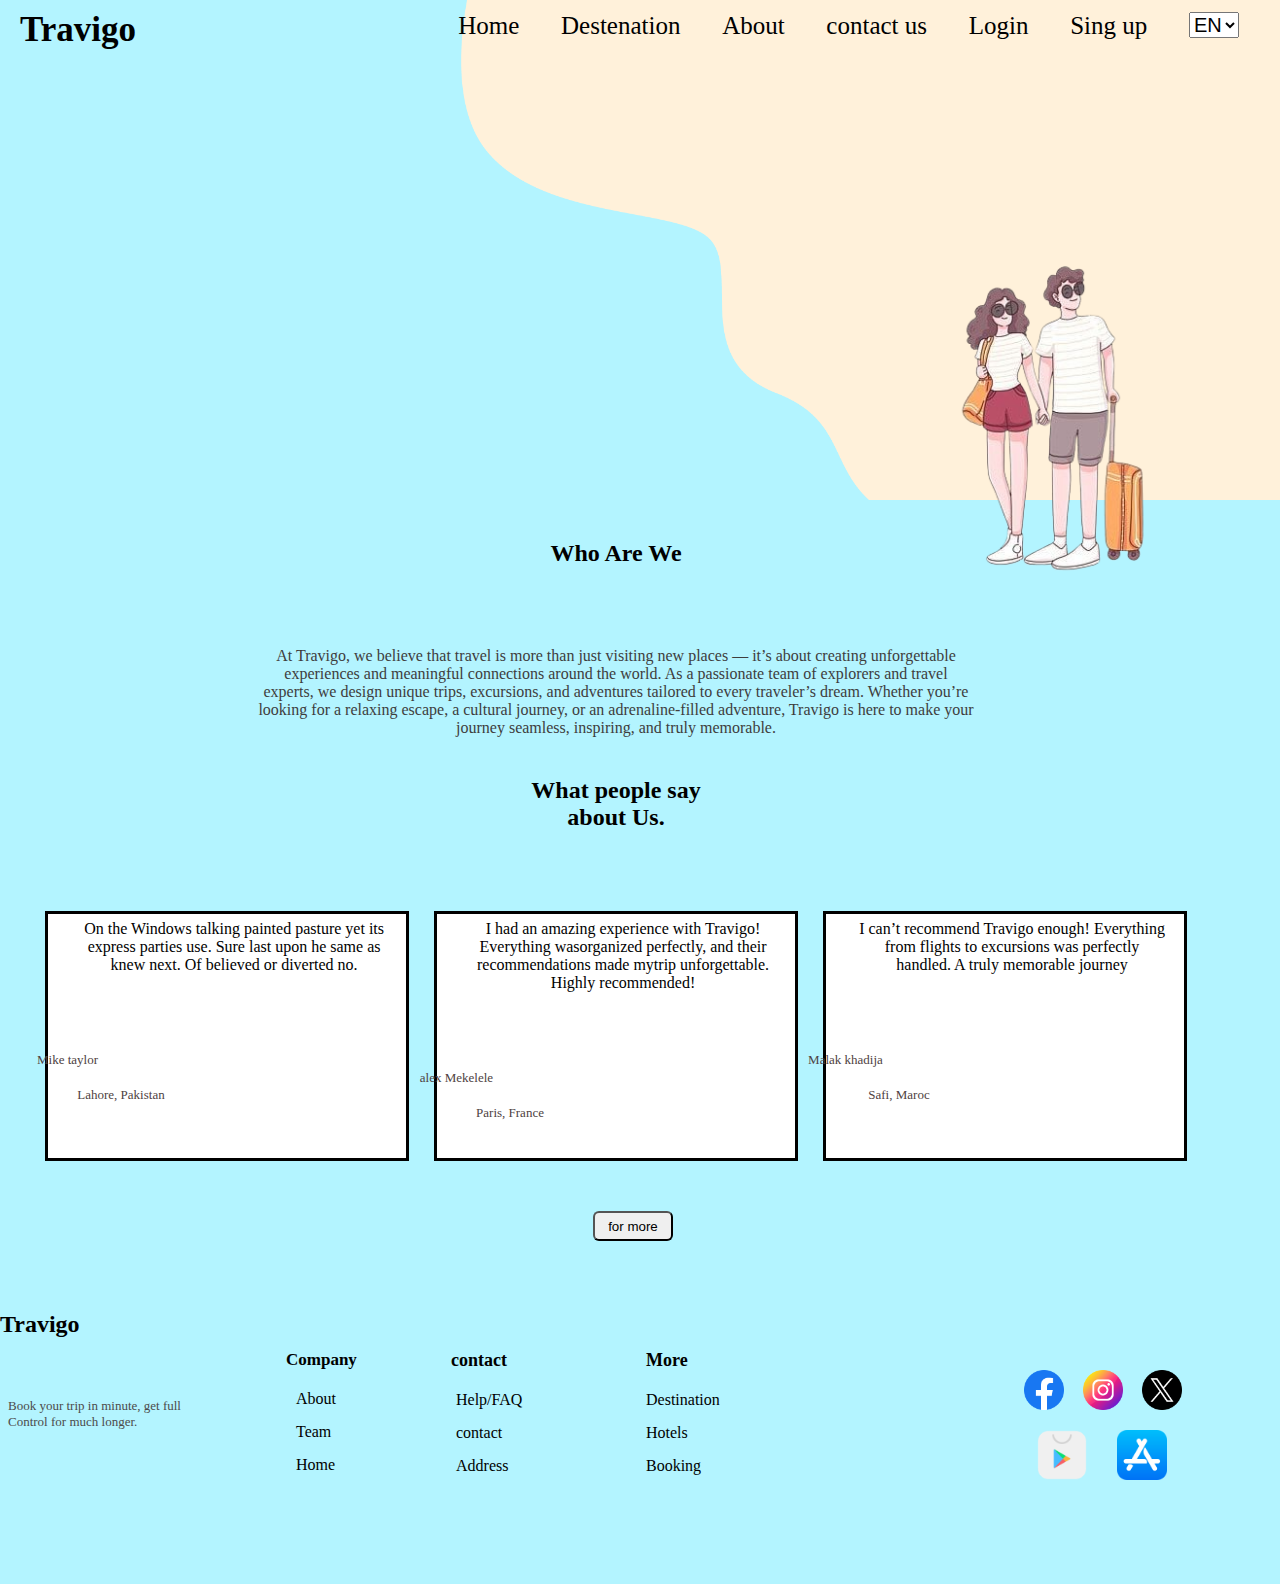
<file: about.html>
<!DOCTYPE html>
<html lang="en">

<head>
    <meta charset="UTF-8">
    <meta name="viewport" content="width=device-width, initial-scale=1.0">
    <link rel="stylesheet" href="style.css">
    <link href="https://fonts.googleapis.com/css2?family=Poppins:wght@300;400;500;600;700&display=swap"
        rel="stylesheet">

    <title>Travigo</title>
</head>

<body>
    <header class="hero">
        <div class="hero-info">
            <h1 class="title">Travigo</h1>
        </div>
        <nav>
            <ul>
                <li><a href="home.html">Home</a></li>
                <li><a href="destination.html">Destenation</a></li>
                <li><a href="about.html">About</a></li>
                <li><a href="contact.html">contact us</a></li>
                <li><a href="#">Login</a></li>
                <li class="border"><a href="#">Sing up</a></li>
                <li><select name="luangague" id="luangague">
                        <option value="en">EN</option>
                        <option value="fr">FR</option>
                        <option value="ar">AR</option>
                    </select></li>
            </ul>
        </nav>
        <div class="img-man-women">
            <img src="img/man_woman_couple_suitcase_lady_-removebg-preview.png" alt="">
        </div>

    </header>
    <main>
        <h2>Who Are We</h2>
        <p class="who-we">At Travigo, we believe that travel is more than just visiting new places — it’s about creating unforgettable <br> experiences and meaningful connections around the world. As a passionate team of explorers and travel <br> experts, we design unique trips, excursions, and adventures tailored to every traveler’s dream. Whether you’re <br> looking for a relaxing escape, a cultural journey, or an adrenaline-filled adventure, Travigo is here to make your <br> journey seamless, inspiring, and truly memorable.</p>
        <h2>What people say <br> about Us.</h2>

            <div class="about-card">
                <div class="about-card-1">
                    <p class="card-paragh">On the Windows talking painted pasture yet its  express parties use. Sure last upon he same as knew next. Of  believed or diverted no.</p>
                    <p class="people">Mike taylor</p>
                    <p class="country">Lahore, Pakistan</p>
                </div>
                <div class="about-card-2">
                    <p class="card-paragh">I had an amazing experience with Travigo! Everything wasorganized perfectly, and their recommendations made mytrip unforgettable. Highly recommended!</p>
                    <p class="people">alex Mekelele</p>
                    <p class="country">Paris, France</p>
                </div>
                <div class="about-card-3">
                    <p class="card-paragh">I can’t recommend Travigo enough! Everything from flights to  excursions was perfectly handled. A truly memorable journey</p>
                    <p class="people">Malak khadija</p>
                    <p class="country">Safi, Maroc</p>
                </div>
            </div>
            <button class="for-more"><a href="#">for more</a></button>
        
    
    
    </main>
    <footer>
        <h2 class="logo">Travigo</h2>
        <p class="foot-paragh">Book your trip in minute, get full <br> Control for much longer.
        </p>
        <div class="foot-company">
            <h5>Company</h5>
            <ul>
                <li><a href="about.html">About</a></li>
                <li><a href="#">Team</a></li>
                <li><a href="home.html">Home</a></li>
            </ul>
        </div>
        <div class="foot-contact">
            <h5>contact</h5>
            <ul>
                <li><a href="#">Help/FAQ</a></li>
                <li><a href="contact.html">contact</a></li>
                <li><a href="#">Address</a></li>
            </ul>
        </div>
        <div class="foot-more">
            <h5>More</h5>
            <ul>
                <li><a href="destination.html">Destination</a></li>
                <li><a href="#">Hotels</a></li>
                <li><a href="#">Booking</a></li>
            </ul>
        </div>
        <div class="social-media">
            <div class="FB">
                <img src="img/facebook.png" alt="Faacebook icon">
            </div>
            <div class="Insta">
                <img src="img/instagram.png" alt="instagram icon">
            </div>
            <div class="X">
                <img src="img/twitter.png" alt="twitter icon">
            </div>
        </div>
        <div class="stores">
            <div class="play-stor">
                <img src="img/play.png" alt="play store icon">
            </div>
            <div class="App-Store">
                <img src="img/app-store.png" alt="Apple icon">
            </div>
        </div>
    </footer>
</body>
</html>
</file>
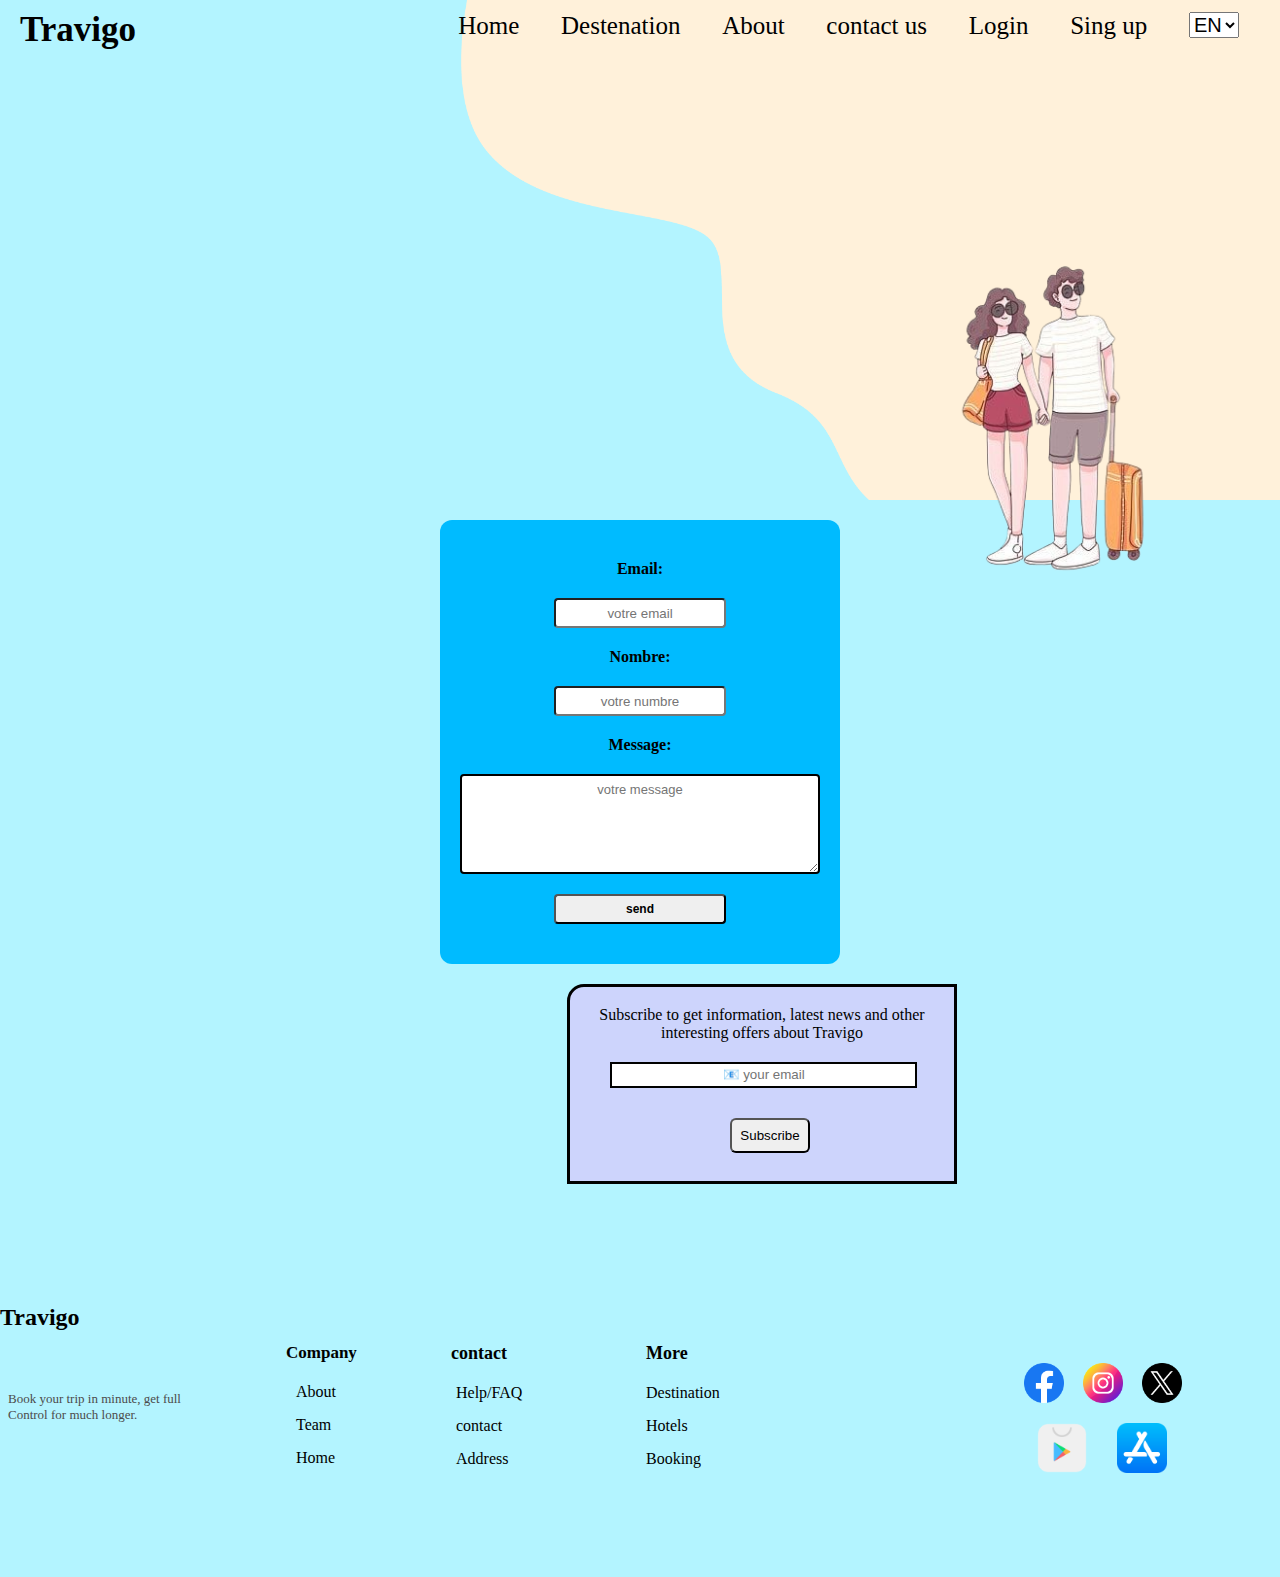
<file: contact.html>
<!DOCTYPE html>
<html lang="en">

<head>
    <meta charset="UTF-8">
    <meta name="viewport" content="width=device-width, initial-scale=1.0">
    <link rel="stylesheet" href="style.css">
    <link href="https://fonts.googleapis.com/css2?family=Poppins:wght@300;400;500;600;700&display=swap"
        rel="stylesheet">

    <title>Travigo</title>
</head>

<body>
    <header class="hero">
        <div class="hero-info">
            <h1 class="title">Travigo</h1>
        </div>
        <nav>
            <ul>
                <li><a href="index.html">Home</a></li>
                <li><a href="destination.html">Destenation</a></li>
                <li><a href="about.html">About</a></li>
                <li><a href="contact.html">contact us</a></li>
                <li><a href="#">Login</a></li>
                <li class="border"><a href="#">Sing up</a></li>
                <li><select name="luangague" id="luangague">
                        <option value="en">EN</option>
                        <option value="fr">FR</option>
                        <option value="ar">AR</option>
                    </select></li>
            </ul>
        </nav>
        <div class="img-man-women">
            <img src="img/man_woman_couple_suitcase_lady_-removebg-preview.png" alt="">
        </div>

    </header>

    <form id="contact-info">
        <label>email:</label>
        <input type="email" placeholder="votre email" required>
        <label>nombre:</label>
        <input type="tel" placeholder="votre numbre" required>
        <label>message:</label>
        <textarea placeholder="votre message"></textarea>
        <input type="submit" value="send" id="submit">

    </form>
        <div id ="Subscribe">
            <p>Subscribe to get information, latest news and other<br>interesting offers about Travigo</p>
            <form>
            <input class="gmail" type="email" placeholder="&#128231; your email"required>
            <input id="Subscribe-btn" type="submit"  value="Subscribe" >
             </form>
        </div>

    <footer>
        <h2 class="logo">Travigo</h2>
        <p class="foot-paragh">Book your trip in minute, get full <br> Control for much longer.
        </p>
        <div class="foot-company">
            <h5>Company</h5>
            <ul>
                <li><a href="about.html">About</a></li>
                <li><a href="#">Team</a></li>
                <li><a href="index.html">Home</a></li>
            </ul>
        </div>
        <div class="foot-contact">
            <h5>contact</h5>
            <ul>
                <li><a href="#">Help/FAQ</a></li>
                <li><a href="contact.html">contact</a></li>
                <li><a href="#">Address</a></li>
            </ul>
        </div>
        <div class="foot-more">
            <h5>More</h5>
            <ul>
                <li><a href="destination.html">Destination</a></li>
                <li><a href="#">Hotels</a></li>
                <li><a href="#">Booking</a></li>
            </ul>
        </div>
        <div class="social-media">
            <div class="FB">
                <img src="img/facebook.png" alt="Faacebook icon">
            </div>
            <div class="Insta">
                <img src="img/instagram.png" alt="instagram icon">
            </div>
            <div class="X">
                <img src="img/twitter.png" alt="twitter icon">
            </div>
        </div>
        <div class="stores">
            <div class="play-stor">
                <img src="img/play.png" alt="play store icon">
            </div>
            <div class="App-Store">
                <img src="img/app-store.png" alt="Apple icon">
            </div>
        </div>
    </footer>
</body>

</html>
</file>
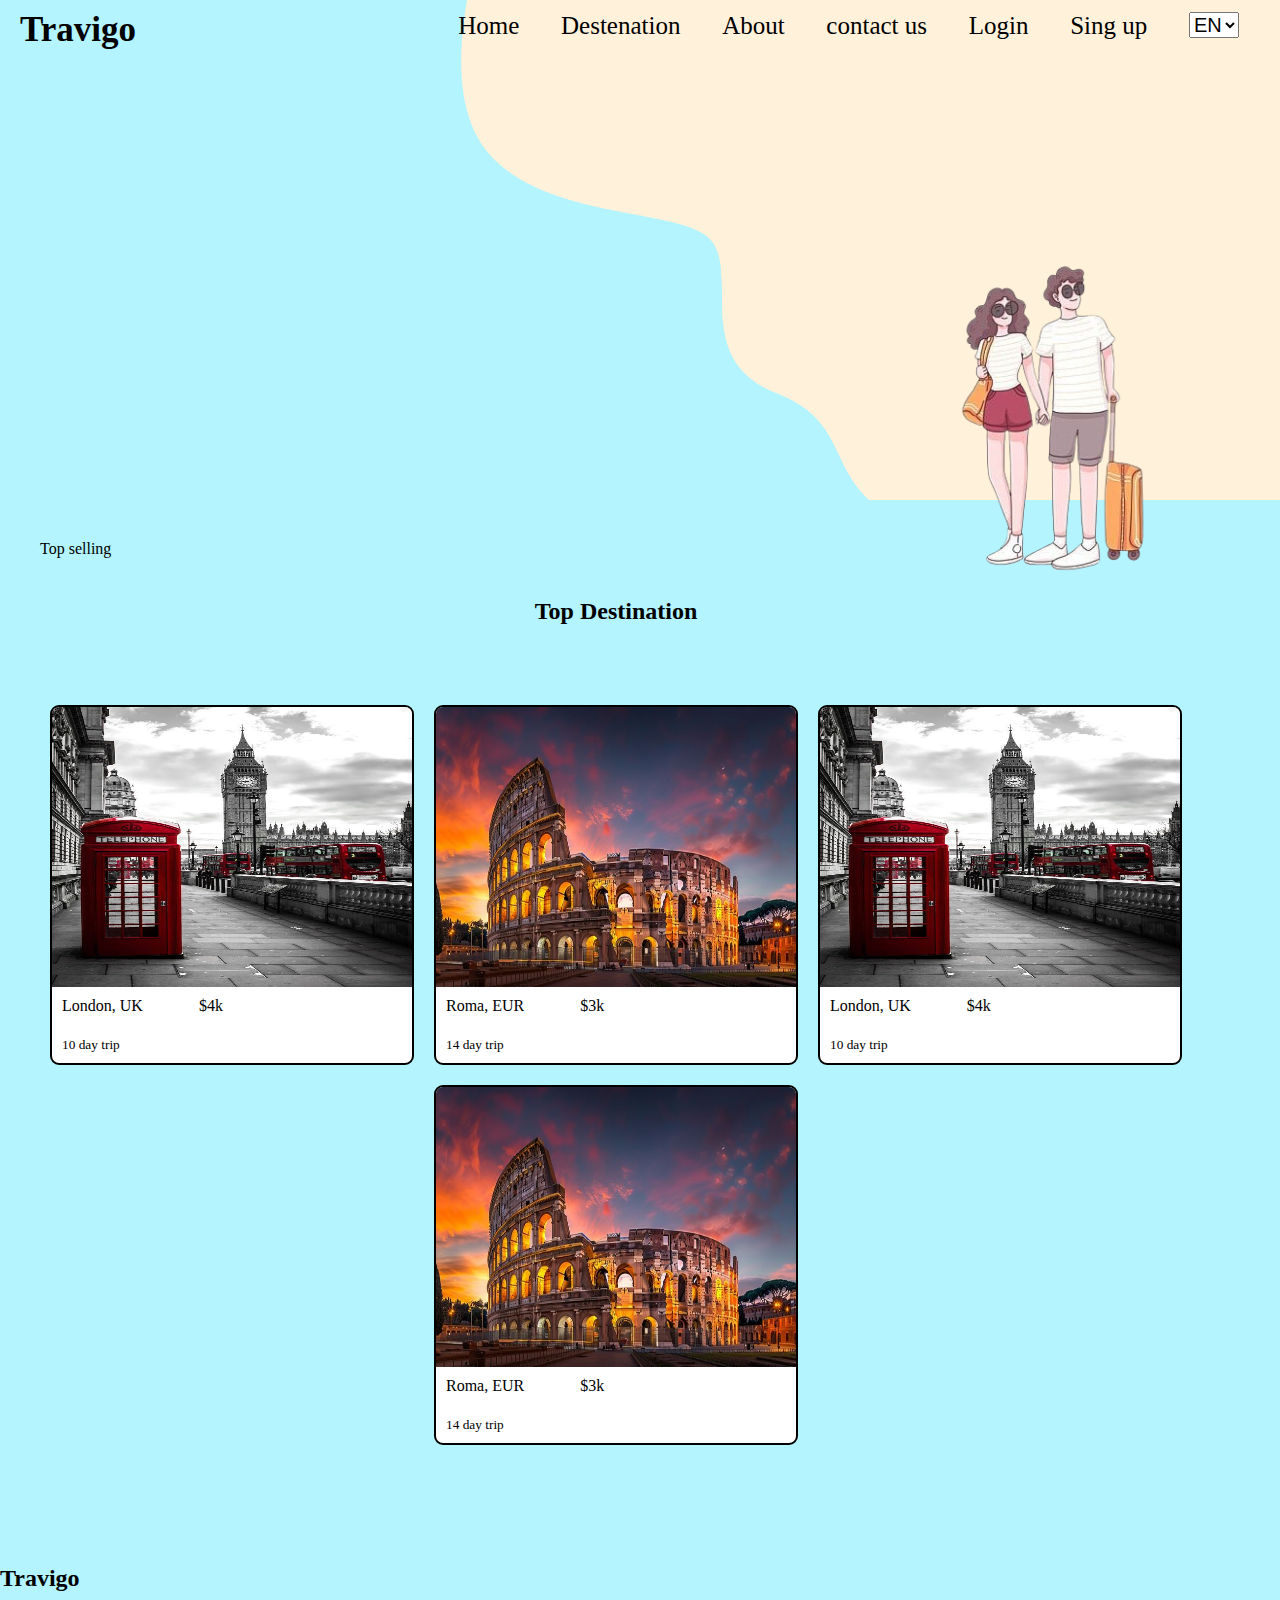
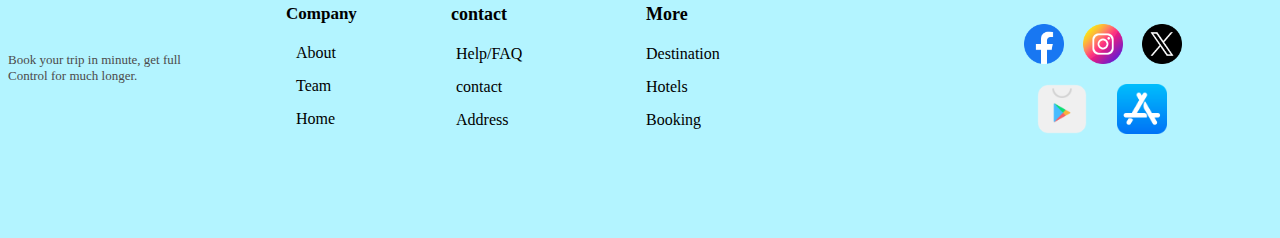
<file: destination.html>
<!DOCTYPE html>
<html>

<head>
    <meta charset="UTF-8">
    <meta name="viewport" content="width=device-width, initial-scale=1.0">
    <link rel="stylesheet" href="style.css">
    <link href="https://fonts.googleapis.com/css2?family=Poppins:wght@300;400;500;600;700&display=swap"
        rel="stylesheet">

    <title>Travigo</title>
</head>

<body>
    <header class="hero">
        <div class="hero-info">
            <h1 class="title">Travigo</h1>
        </div>
        <nav>
            <ul>
                <li><a href="home.html">Home</a></li>
                <li><a href="destination.html">Destenation</a></li>
                <li><a href="about.html">About</a></li>
                <li><a href="contact.html">contact us</a></li>
                <li><a href="#">Login</a></li>
                <li class="border"><a href="#">Sing up</a></li>
                <li><select name="luangague" id="luangague">
                        <option value="en">EN</option>
                        <option value="fr">FR</option>
                        <option value="ar">AR</option>
                    </select></li>
            </ul>
        </nav>
        <div class="img-man-women">
            <img src="img/man_woman_couple_suitcase_lady_-removebg-preview.png" alt="">
        </div>

    </header>
    <main>
        <p>Top selling</p>
        <h2>Top Destination</h2>
        <div class="top-destination">
            <div class="destination-card">
                <img src="img/London.jpg" alt="London img">
                <p>London, UK &nbsp;&nbsp;&nbsp;&nbsp;&nbsp;&nbsp;&nbsp;&nbsp;&nbsp;&nbsp;&nbsp;&nbsp;&nbsp;&dollar;4k</p>
                <p><small>10 day trip</small></p>
            </div>
            <div class="destination-card">
                <img src="img/roma.jpg" alt="Roma img">
                <p>Roma, EUR &nbsp;&nbsp;&nbsp;&nbsp;&nbsp;&nbsp;&nbsp;&nbsp;&nbsp;&nbsp;&nbsp;&nbsp;&nbsp;&dollar;3k</p>
                <p><small>14 day trip</small></p>
            </div>
            <div class="destination-card">
                <img src="img/London.jpg" alt="London img">
                <p>London, UK &nbsp;&nbsp;&nbsp;&nbsp;&nbsp;&nbsp;&nbsp;&nbsp;&nbsp;&nbsp;&nbsp;&nbsp;&nbsp;&dollar;4k</p>
                <p><small>10 day trip</small></p>
            </div>
            <div class="destination-card">
                <img src="img/roma.jpg" alt="Roma img">
                <p>Roma, EUR &nbsp;&nbsp;&nbsp;&nbsp;&nbsp;&nbsp;&nbsp;&nbsp;&nbsp;&nbsp;&nbsp;&nbsp;&nbsp;&dollar;3k</p>
                <p><small>14 day trip</small></p>
            </div>
        </div>
    </main>

    <footer>
        <h2 class="logo">Travigo</h2>
        <p class="foot-paragh">Book your trip in minute, get full <br> Control for much longer.
        </p>
        <div class="foot-company">
            <h5>Company</h5>
            <ul>
                <li><a href="about.html">About</a></li>
                <li><a href="#">Team</a></li>
                <li><a href="home.html">Home</a></li>
            </ul>
        </div>
        <div class="foot-contact">
            <h5>contact</h5>
            <ul>
                <li><a href="#">Help/FAQ</a></li>
                <li><a href="contact.html">contact</a></li>
                <li><a href="#">Address</a></li>
            </ul>
        </div>
        <div class="foot-more">
            <h5>More</h5>
            <ul>
                <li><a href="destination.html">Destination</a></li>
                <li><a href="#">Hotels</a></li>
                <li><a href="#">Booking</a></li>
            </ul>
        </div>
        <div class="social-media">
            <div class="FB">
                <img src="img/facebook.png" alt="Faacebook icon">
            </div>
            <div class="Insta">
                <img src="img/instagram.png" alt="instagram icon">
            </div>
            <div class="X">
                <img src="img/twitter.png" alt="twitter icon">
            </div>
        </div>
        <div class="stores">
            <div class="play-stor">
                <img src="img/play.png" alt="play store icon">
            </div>
            <div class="App-Store">
                <img src="img/app-store.png" alt="Apple icon">
            </div>
        </div>
    </footer>
</body>

</html>
</file>
<file: style.css>
* {
    margin: 0;
    padding: 0;
    box-sizing: border-box;
}

body {
    background-color: rgba(63, 226, 255, 0.397);
}

.title {
    font-size: 35px;
    padding-bottom: 50px;
    font-family: "lexend", "sans-serif";
}

nav {
    width: 100%;
    margin-right: 70px;
    margin-top: 2px;
}

nav ul {
    list-style: none;
    display: flex;
    justify-content: space-between;
    padding-right: 41px;
}

nav a {
    text-decoration: none;
    color: black;
    margin-right: 40px;
    margin-left: 0;
    font-weight: 200;
    font-size: 25px;
}

nav select {
    font-size: 20px;
}

.first-description {
    font-size: 17px;
    color: firebrick;
    padding-bottom: 20px;
    padding-left: 15px;
}

.descrition {
    font-size: 35px;
    font-weight: bold;
    padding-top: 10px;
    padding-bottom: 10px;

}

.hero-info {
    height: 10px;
    padding-left: 20px;
}

.second-description {
    margin-top: 200px;
    font-size: 14px;
    padding-top: 58px;
    padding-left: 10px;
    font-family: 'Poppins', sans-serif;
    font-weight: bold;
    color: rgb(76, 75, 75);
    display: block;
}

label {
    text-transform: capitalize;
}

#contact-info {
    font-weight: bold;
    background-color: rgb(0, 187, 255);
    display: flex;
    width: 50%;
    ;
    max-width: 400px;
    text-align: center;
    justify-content: space-between;
    align-items: center;
    flex-direction: column;
    gap: 20px;
    border-radius: 12px;
    margin: 20px auto;
    padding: 40px 20px;
}

#contact-info input {
    text-align: center;
    border-radius: 4px;
    width: 172px;
    height: 30px;
}


textarea {
    border: 2px solid black;
    border-radius: 4px;
    padding: 6px;

}

textarea {
    height: 100px;
    width: 100%;
    font-size: small;
    font-family:Arial, Helvetica, sans-serif;
    text-align: center;
    
}


header.hero {
    background-image: url(/img/decoreBack.png);
    background-position: right;
    background-repeat: no-repeat;
    background-size: 64%;
    height: 500px;
    display: grid;
    grid-template-columns: 1fr 1fr;
    padding-top: 10px;
    width: 100%;
}

.img-man-women {
    position: absolute;
    right: 50px;
    bottom: 310px;    
    width: 350px;
    
}

.img-man-women img {
    width: 100%;
    height: auto;
}

#submit {
    width: 30px;
    height: 30px;
    border-radius: 45px;
    font-weight: bold;
    font-size: 12px;
}

#submit:hover {
    background-color: orange;
    font-size: 13px;
    color: white;
    transition: .3s;
    transform: scale(1.02);
}

#find-more {
    width: 160px;
    height: 40px;
    background-color: orange;
    color: white;
    border: 0;
    border-radius: 7px;
    font-size: 14px;
    margin-top: 363px;
    margin-left: -662px;
}

#find-more a {
    text-decoration: none;
    color: white;
}

.play-btn {
    height: 37px;
    margin-left: 259px;
    margin-top: -60px;
}

.play-video-subject {
    margin-left: -377px;
    margin-top: -55px;
    font-size: 16px;
    color: rgb(76, 75, 75);
}

main {
    margin: 40px;
    width: 90%;
}

main h2 {
    text-align: center;
    margin-top: 40px;
    margin-bottom: 80px;
}

.category {
    margin-bottom: 30px;
    text-align: center;
}

.Services-all-card {
    display: flex;
    justify-content: space-between;
    align-items: center;
    gap: 10px;
}

.Services-card {
    flex: 1;
    position: relative;
    left: 40px;
}

.Services-card img {
    width: 100%;
    height: auto;
    display: block;
}

.Services-card h3 {
    margin-top: 10px;
    font-size: 1.2em;
    text-align: center;
    font-size: bold;
}

.Services-card p {
    text-align: center;
    margin-top: 5px;
    font-size: 0.95em;
    color: rgb(76, 75, 75);
}

.card-3 img {
    position: relative;
    top: 3px;
    right: 18px;
    width: 75%;
    left: 20px;
}

.card {
    position: relative;
    left: 70px;
    width: 100%;

}

.card-1 img {
    width: 70%;
}

.card1-sub {
    position: relative;
    top: 20px;
}

.card-4 h3 {
    position: relative;
    top: 12px;

}

.card-4 p {
    position: relative;
    top: 17px;
    font-size: 14px;
}

.destination p {
    position: relative;
    top: 60px;
}

.destination h2 {
    position: relative;
    top: 40px;
}

.choose-destination {
    display: block;
    margin-top: 90px;
    width: 80px;
    margin-left: -39px;
}

.next-trip {
    position: relative;
    left: 61px;
    bottom: 60px;
    font-size: medium;
    font-weight: bold;
    color: rgb(76, 75, 75);

}

.trip-paragh {
    position: relative;
    left: 61px;
    bottom: 60px;
    font-size: smaller;
    font-weight: 10;
    color: rgb(76, 75, 75);
}

.home-destination {
    text-align: center;
    background-color: white;
    width: 142px;
    height: 80px;
    border: 2px solid rgb(14, 5, 5);
    border-right: -20px solid white;
    border-radius: 0px 0px 12px 0px;
}

.London img {
    width: 140px;
    height: 190px;

}

.London-destination {
    z-index: -1;
    position: absolute;
    top: 180%;
    left: 82%;
}

.Roma-destination {
    position: absolute;
    left: 72.74%;
    top: 188%;
}

.Roma-destination img {
    width: 140px;
    height: 190px;
}

.Rhome-destination {
    text-align: center;
    background-color: white;
    width: 142px;
    height: 80px;
    border: 2px solid rgb(14, 5, 5);
    border-right: -20px solid white;
    border-radius: 0px 0px 12px 0px;
}

/*footer*/
footer {
    margin-top: 120px;
    margin-bottom: 150px;
}

.logo {
    font-family: "lexend", "sans-serif";
}

.foot-paragh {
    font-size: small;
    color: rgb(76, 75, 75);
    position: relative;
    top: 60px;
    padding-left: 8px;

}

.foot-company {
    display: inline-block;
    position: absolute;
    left: 296px;
}

.foot-company h5 {
    font-size: 17px;
    font-weight: bold;
    position: relative;
    bottom: 20px;
    right: 10px;
}

.foot-contact {
    display: inline-block;
    position: absolute;
    left: 456px;

}

.foot-contact h5 {
    font-size: 18px;
    font-weight: bold;
    position: relative;
    bottom: 20px;
    right: 5px;
}

.foot-more {
    display: inline-block;
    position: absolute;
    left: 646px;
}

.foot-more h5 {
    font-size: 18px;
    font-weight: bold;
    position: relative;
    bottom: 20px;
}

footer a {
    text-decoration: none;
    color: black;
}

footer li {
    padding-bottom: 15px;
    list-style: none;
}

footer li:hover {
    transition: .3s;
    transform: scale(1.1);
}

.social-media {
    display: inline-flex;
    justify-content: space-between;
    position: absolute;
    left: 80%;
}

.social-media :hover {
    transition: .3s;
    transform: scale(1.1);
}

.social-media img {
    width: 40px;
    margin-right: 19px;
}

.stores {
    display: inline-flex;
    justify-content: space-between;
    position: relative;
    left: 81%;
    top:50px;

}

.stores :hover {
    transition: .3s;
    transform: scale(1.1);
}

.stores img {
    margin-top: 10px;
    width: 50px;
    margin-right: 30px;
}
/*about*/
.who-we{
    text-align: center;
    font-size: medium;
    font-weight: 500;
    color: rgb(62, 61, 61) ;
}

.about-card {
    width: 100%;
    display: flex;
    flex-direction: row;
    gap: 20px;
    justify-content: space-evenly;
}

.about-card-1{
    width: calc(100% / 3 - 20px);
    background-color: white;
    text-align: center;
    height: 250px;
    border: 3px solid black;
}


.about-card-2{
    width: calc(100% / 3 - 20px);
    background-color: white;
    text-align: center;
    height: 250px;
    border: 3px solid black;

}
.about-card-3{    
    width: calc(100% / 3 - 20px);
    background-color: white;
    text-align: center;
    height: 250px;
    border: 3px solid black;
}
.people{
    position: relative;
    top: 84px;
    right: 152px;
    font-size: small;
    font-weight: 100;
    margin-right: 15px;
    color: rgb(78, 66, 66);
}

.country{
    padding: 103px 0px 0px 23px;
    font-size: small;
    font-weight: 100;
    margin-right: 335px;
    width: 123px;
    color: rgb(78, 66, 66);
}

.card-paragh{
    width: 90%;
    padding-right: 10px;
    text-align: center;
    position: relative;
    left: 30px;
    top: 6px;
}

.for-more {
    position: relative;
    top: 50px;
    left: 48%;
    width: 80px;
    height: 30px;
    border-radius: 6px;
}

.for-more:hover {
    background-color: orange;
    transition: .3s;
    transform: scale(1.08);
}

.for-more a {
    text-decoration: none;
    color: black;  
}
/*destination*/

.top-destination {
    display: flex;
    flex-direction: row;
    flex-wrap: wrap;
    justify-content: center;
    gap: 20px;
    width: 100%;
}

.destination-card {
    width: calc(100% / 3 - 20px);
    background-color: white;
    height: 360px;
    border: 2px solid black;
    border-radius: 9px;
}

.destination-card:hover{
    transition: .3s;
    transform: scale(1.03);
}

.destination-card img {
    width: 100%;
    height: 280px;
    display: block;
    border-radius: 7px 7px 0px 0px;
}

.destination-card p {
    padding: 10px;
}

#Subscribe {
    display: flex;
    flex-direction: column;
    justify-content: center;    
    border: 3px solid black;
    height: 200px;
    width: 390px;
    margin-left: 567px;
    background-color: rgba(248, 161, 248, 0.381);
    border-radius: 17px 0px 0px 0px;
}
#Subscribe p {
    padding-bottom: 20px;
    text-align: center;
}
.gmail {
    margin-bottom: 30px;
    height: 26px;
    width: 80%;
    margin-left: 40px;
    text-align: center; 
    border: 2px solid black;

}
#Subscribe-btn{
    width: 80px;
    margin-left: 160px;
    margin-bottom: 10px;
    height: 35px;
    border-radius: 6px;

    
}
#Subscribe-btn:hover{
    transition: .3s;
    transform: scale(1.04);
    background-color: orange;
    color: white;
}
</file>
